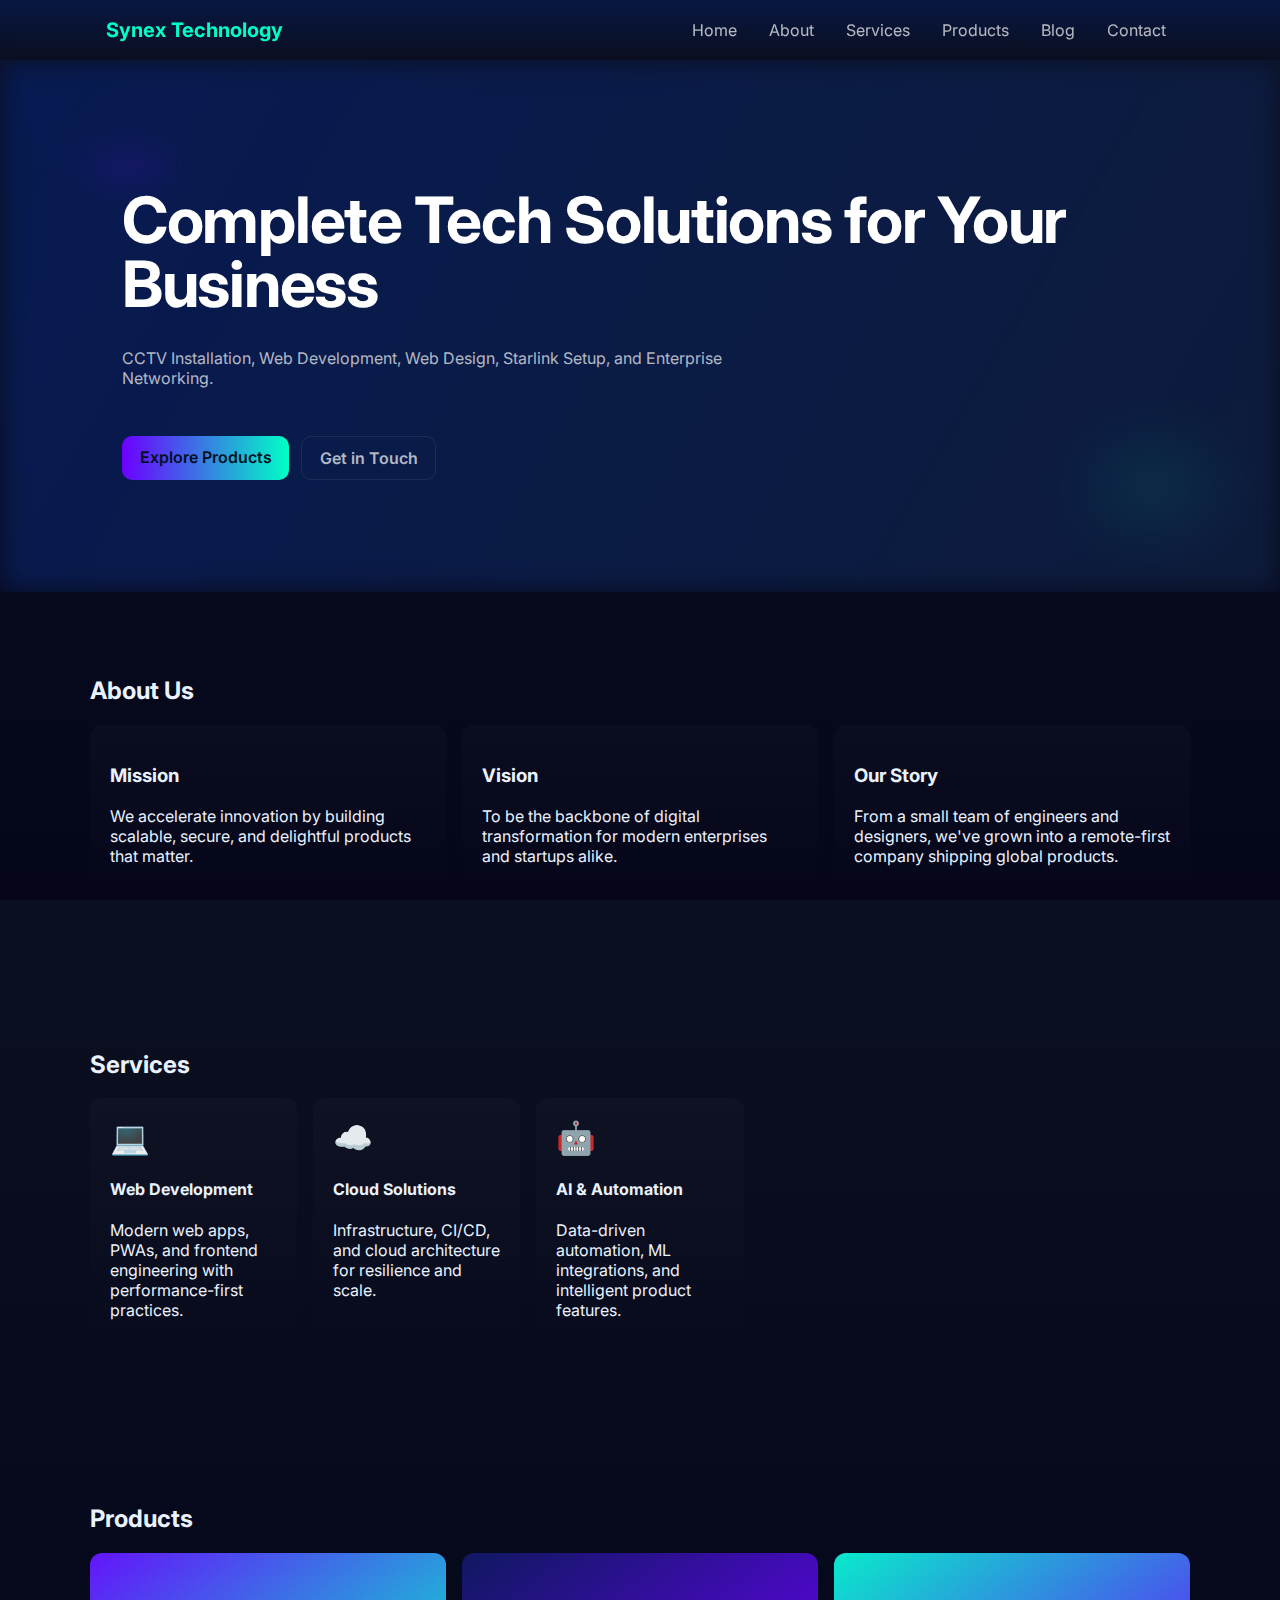
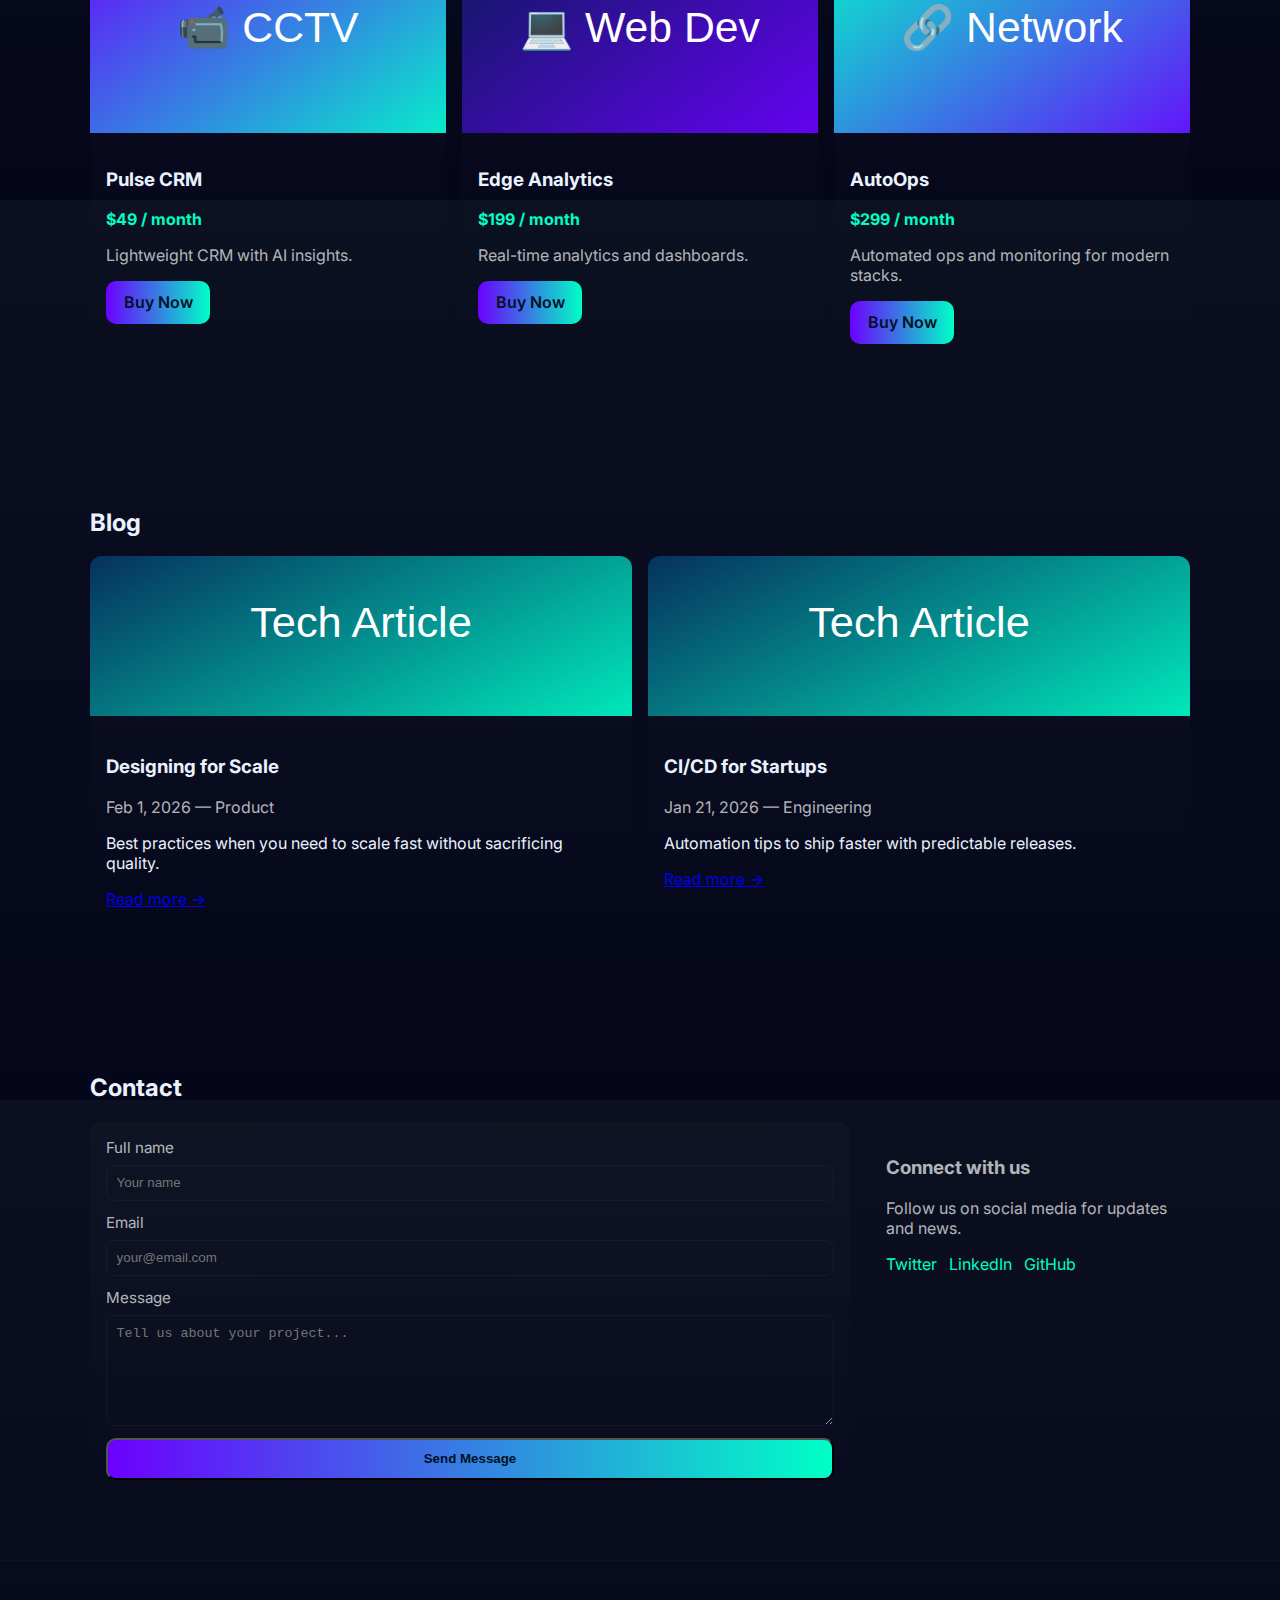
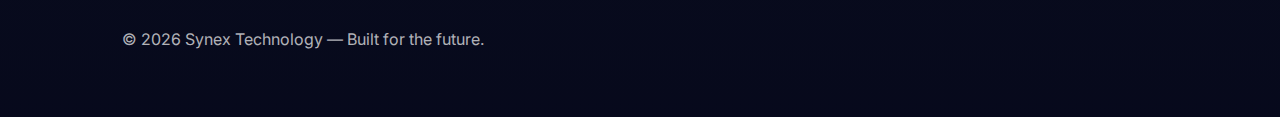
<file: startup-site/index.html>
<!doctype html>
<html lang="en">
<head>
  <meta charset="utf-8" />
  <link rel="icon" href="synex.png">
  <meta name="viewport" content="width=device-width,initial-scale=1" />
  <title>Synex Technology — Innovating the Future</title>
  <link rel="preconnect" href="https://fonts.gstatic.com" crossorigin>
  <link href="https://fonts.googleapis.com/css2?family=Inter:wght@300;400;600;700&display=swap" rel="stylesheet">
  <link rel="stylesheet" href="assets/css/style.css">
</head>
<body>
  <header class="site-header">
    <div class="container header-inner">
      <a class="brand" href="index.html">Synex Technology</a>
      <nav class="nav" id="nav">
        <a href="index.html">Home</a>
        <a href="about.html">About</a>
        <a href="services.html">Services</a>
        <a href="products.html">Products</a>
        <a href="blog.html">Blog</a>
        <a href="contact.html">Contact</a>
      </nav>
      <button id="burger" class="burger" aria-label="Toggle menu">☰</button>
    </div>
  </header>

  <main>
    <section id="home" class="hero">
      <div class="hero-bg"></div>
      <div class="container hero-inner">
        <h1 class="hero-title">Complete Tech Solutions for Your Business</h1>
        <p class="hero-sub">CCTV Installation, Web Development, Web Design, Starlink Setup, and Enterprise Networking.</p>
        <div class="hero-cta">
          <a class="btn primary" href="products.html">Explore Products</a>
          <a class="btn ghost" href="contact.html">Get in Touch</a>
        </div>
      </div>
    </section>

    <section id="about" class="about container">
      <h2>About Us</h2>
      <div class="about-grid">
        <div class="about-card">
          <h3>Mission</h3>
          <p>We accelerate innovation by building scalable, secure, and delightful products that matter.</p>
        </div>
        <div class="about-card">
          <h3>Vision</h3>
          <p>To be the backbone of digital transformation for modern enterprises and startups alike.</p>
        </div>
        <div class="about-card">
          <h3>Our Story</h3>
          <p>From a small team of engineers and designers, we've grown into a remote-first company shipping global products.</p>
        </div>
      </div>
    </section>

    <section id="services" class="services container">
      <h2>Services</h2>
      <div class="services-grid">
        <article class="service-card">
          <div class="icon">💻</div>
          <h4>Web Development</h4>
          <p>Modern web apps, PWAs, and frontend engineering with performance-first practices.</p>
        </article>
        <article class="service-card">
          <div class="icon">☁️</div>
          <h4>Cloud Solutions</h4>
          <p>Infrastructure, CI/CD, and cloud architecture for resilience and scale.</p>
        </article>
        <article class="service-card">
          <div class="icon">🤖</div>
          <h4>AI &amp; Automation</h4>
          <p>Data-driven automation, ML integrations, and intelligent product features.</p>
        </article>
      </div>
    </section>

    <section id="products" class="products container">
      <h2>Products</h2>
      <div class="products-grid">
        <div class="product">
          <img src="assets/images/cctv.svg" alt="CCTV Solution">
          <div class="product-body">
            <h3>Pulse CRM</h3>
            <p class="price">$49 / month</p>
            <p class="muted">Lightweight CRM with AI insights.</p>
            <div class="product-actions"><a class="btn primary" href="#">Buy Now</a></div>
          </div>
        </div>
        <div class="product">
          <img src="assets/images/webdev.svg" alt="Web Dev">
          <div class="product-body">
            <h3>Edge Analytics</h3>
            <p class="price">$199 / month</p>
            <p class="muted">Real-time analytics and dashboards.</p>
            <div class="product-actions"><a class="btn primary" href="#">Buy Now</a></div>
          </div>
        </div>
        <div class="product">
          <img src="assets/images/network.svg" alt="Network">
          <div class="product-body">
            <h3>AutoOps</h3>
            <p class="price">$299 / month</p>
            <p class="muted">Automated ops and monitoring for modern stacks.</p>
            <div class="product-actions"><a class="btn primary" href="#">Buy Now</a></div>
          </div>
        </div>
      </div>
    </section>

    <section id="blog" class="blog container">
      <h2>Blog</h2>
      <div class="blog-grid">
        <article class="post">
          <img src="assets/images/blog.svg" alt="CCTV Security">
          <div class="post-body">
            <h3>Designing for Scale</h3>
            <p class="muted">Feb 1, 2026 — Product</p>
            <p>Best practices when you need to scale fast without sacrificing quality.</p>
            <a class="read-more" href="#">Read more →</a>
          </div>
        </article>
        <article class="post">
          <img src="assets/images/blog.svg" alt="Starlink Optimization">
          <div class="post-body">
            <h3>CI/CD for Startups</h3>
            <p class="muted">Jan 21, 2026 — Engineering</p>
            <p>Automation tips to ship faster with predictable releases.</p>
            <a class="read-more" href="#">Read more →</a>
          </div>
        </article>
      </div>
    </section>

    <section id="contact" class="contact container">
      <h2>Contact</h2>
      <div class="contact-grid">
        <form class="contact-form">
          <label>Full name<input type="text" id="name" placeholder="Your name"></label>
          <label>Email<input type="email" id="email" placeholder="your@email.com"></label>
          <label>Message<textarea id="message" rows="6" placeholder="Tell us about your project..."></textarea></label>
          <button class="btn primary" type="button" onclick="openWhatsApp()">Send Message</button>
        </form>
        <aside class="contact-info">
          <h3>Connect with us</h3>
          <p>Follow us on social media for updates and news.</p>
          <div class="socials">
            <a href="#" aria-label="Twitter">Twitter</a>
            <a href="#" aria-label="LinkedIn">LinkedIn</a>
            <a href="#" aria-label="GitHub">GitHub</a>
          </div>
        </aside>
      </div>
    </section>
  </main>

  <footer class="site-footer">
    <div class="container footer-inner">
      <p>© <span id="year"></span> Synex Technology — Built for the future.</p>
    </div>
  </footer>

  <script>
  function openWhatsApp() {
    const name = document.getElementById('name').value || 'Customer';
    const email = document.getElementById('email').value || '';
    const message = document.getElementById('message').value || 'Hello';
    const phoneNumber = '1234567890'; // REPLACE WITH YOUR WHATSAPP NUMBER (e.g., +1234567890)
    const text = `Hi, I'm ${name} (${email}). ${message}`;
    const encoded = encodeURIComponent(text);
    window.open(`https://wa.me/${phoneNumber}?text=${encoded}`, '_blank');
  }
  </script>

  <script src="assets/js/main.js"></script>
</body>
</html>
</file>
<file: startup-site/assets/css/style.css>
:root{
  --deep-blue:#071A52;
  --electric-purple:#6C00FF;
  --neon:#00FFC6;
  --bg:#0b1020;
  --muted:rgba(255,255,255,0.7);
  --glass:rgba(255,255,255,0.04);
  --radius:12px;
  --max-width:1100px;
}
*{box-sizing:border-box}
html,body{height:100%;margin:0;font-family:Inter,system-ui,Arial,sans-serif;background:linear-gradient(180deg,var(--bg),#05061a);color:#eaf2ff}
.container{max-width:var(--max-width);margin:0 auto;padding:2rem}

.site-header{position:sticky;top:0;background:linear-gradient(180deg,rgba(7,26,82,0.7),transparent);backdrop-filter:blur(6px);z-index:40}
.header-inner{display:flex;align-items:center;justify-content:space-between;padding:0.75rem 1rem}
.brand{font-weight:700;color:var(--neon);text-decoration:none;font-size:1.25rem}

.page-title{display:flex;align-items:center;gap:1rem;margin-bottom:2rem}
.page-title img{height:64px;width:64px;object-fit:contain}
.page-title h1{margin:0;font-size:2.5rem}

.nav{display:flex;gap:1rem}
.nav a{color:var(--muted);text-decoration:none;padding:0.5rem;border-radius:8px}
.nav a:hover{background:var(--glass);color:#fff}
.burger{display:none;background:transparent;border:0;color:var(--muted);font-size:1.5rem}

.hero{position:relative;padding:6rem 0 5rem;overflow:hidden}
.hero-bg{position:absolute;inset:0;background:radial-gradient(600px 300px at 10% 20%, rgba(108,0,255,0.18), transparent 10%), radial-gradient(500px 400px at 90% 80%, rgba(0,255,198,0.08), transparent 20%), linear-gradient(120deg,var(--deep-blue),#0d1b3a);transform:rotate(0.01deg);filter:blur(14px);z-index:0}
.hero-inner{position:relative;z-index:2;display:flex;flex-direction:column;align-items:flex-start;gap:1rem}
.hero-title{font-size:clamp(2.2rem,5vw,4rem);line-height:1;letter-spacing:-0.02em;color:white;margin:0}
.hero-sub{color:var(--muted);max-width:60%}
.hero-cta{display:flex;gap:0.75rem;margin-top:1rem}
.btn{display:inline-block;padding:0.7rem 1.1rem;border-radius:10px;text-decoration:none;font-weight:600}
.btn.primary{background:linear-gradient(90deg,var(--electric-purple),var(--neon));color:#021023}
.btn.ghost{border:1px solid rgba(255,255,255,0.08);color:var(--muted);background:transparent}

.about{padding:4rem 0}
.about-grid{display:grid;grid-template-columns:repeat(3,1fr);gap:1rem}
.about-card{background:linear-gradient(180deg,rgba(255,255,255,0.02),transparent);padding:1.25rem;border-radius:var(--radius)}

.services{padding:4rem 0}
.services-grid{display:grid;grid-template-columns:repeat(5,1fr);gap:1rem}
.service-card{background:linear-gradient(180deg,rgba(255,255,255,0.02),transparent);padding:1.25rem;border-radius:12px;text-align:left}
.service-card .icon{font-size:2rem}

.products{padding:4rem 0}
.products-grid{display:grid;grid-template-columns:repeat(3,1fr);gap:1rem}
.product{background:linear-gradient(180deg,rgba(255,255,255,0.02),transparent);border-radius:12px;overflow:hidden}
.product img{width:100%;height:180px;object-fit:cover;display:block}
.product-body{padding:1rem}
.price{font-weight:700;color:var(--neon)}

.blog{padding:4rem 0}
.blog-grid{display:grid;grid-template-columns:repeat(2,1fr);gap:1rem}
.post{background:linear-gradient(180deg,rgba(255,255,255,0.02),transparent);border-radius:12px;overflow:hidden}
.post img{width:100%;height:160px;object-fit:cover}
.post-body{padding:1rem}

.contact{padding:4rem 0}
.contact-grid{display:grid;grid-template-columns:1fr 320px;gap:1.25rem}
.contact-form{background:linear-gradient(180deg,rgba(255,255,255,0.02),transparent);padding:1rem;border-radius:12px;display:flex;flex-direction:column;gap:0.75rem}
.contact-form label{display:flex;flex-direction:column;color:var(--muted);font-size:0.95rem}
.contact-form input,.contact-form textarea{margin-top:0.5rem;padding:0.6rem;border-radius:8px;border:1px solid rgba(255,255,255,0.04);background:transparent;color:#fff}
.contact-info{padding:1rem;background:transparent;color:var(--muted)}
.socials a{display:inline-block;margin-right:0.5rem;color:var(--neon);text-decoration:none}

.site-footer{padding:1.25rem 0;color:var(--muted);border-top:1px solid rgba(255,255,255,0.03)}

@media (max-width:900px){
  .about-grid,.services-grid{grid-template-columns:repeat(2,1fr)}
  .products-grid{grid-template-columns:repeat(2,1fr)}
  .blog-grid{grid-template-columns:1fr}
  .contact-grid{grid-template-columns:1fr}
}
@media (max-width:640px){
  .nav{display:none}
  .burger{display:block}
  .hero-sub{max-width:100%}
  .about-grid,.services-grid,.products-grid{grid-template-columns:1fr}
  .blog-grid{grid-template-columns:1fr}
}

.muted{color:var(--muted)}
</file>
